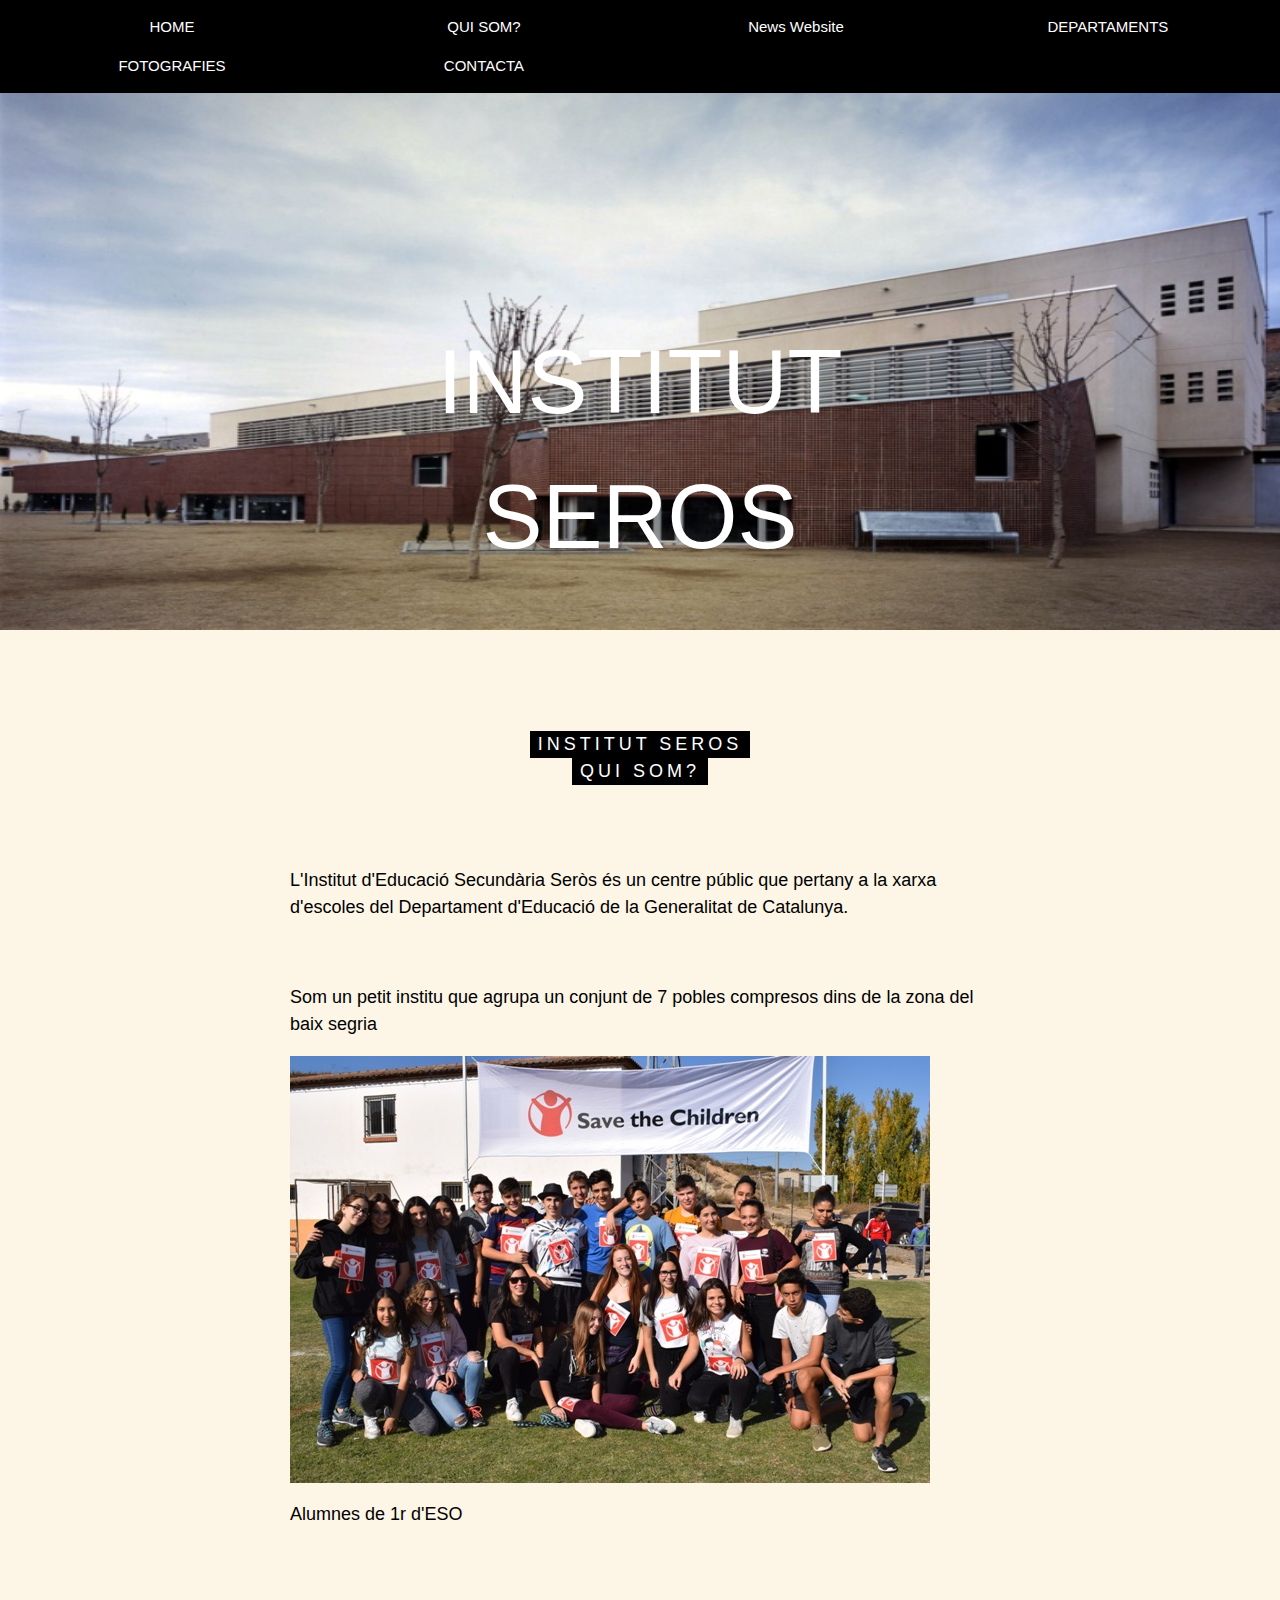
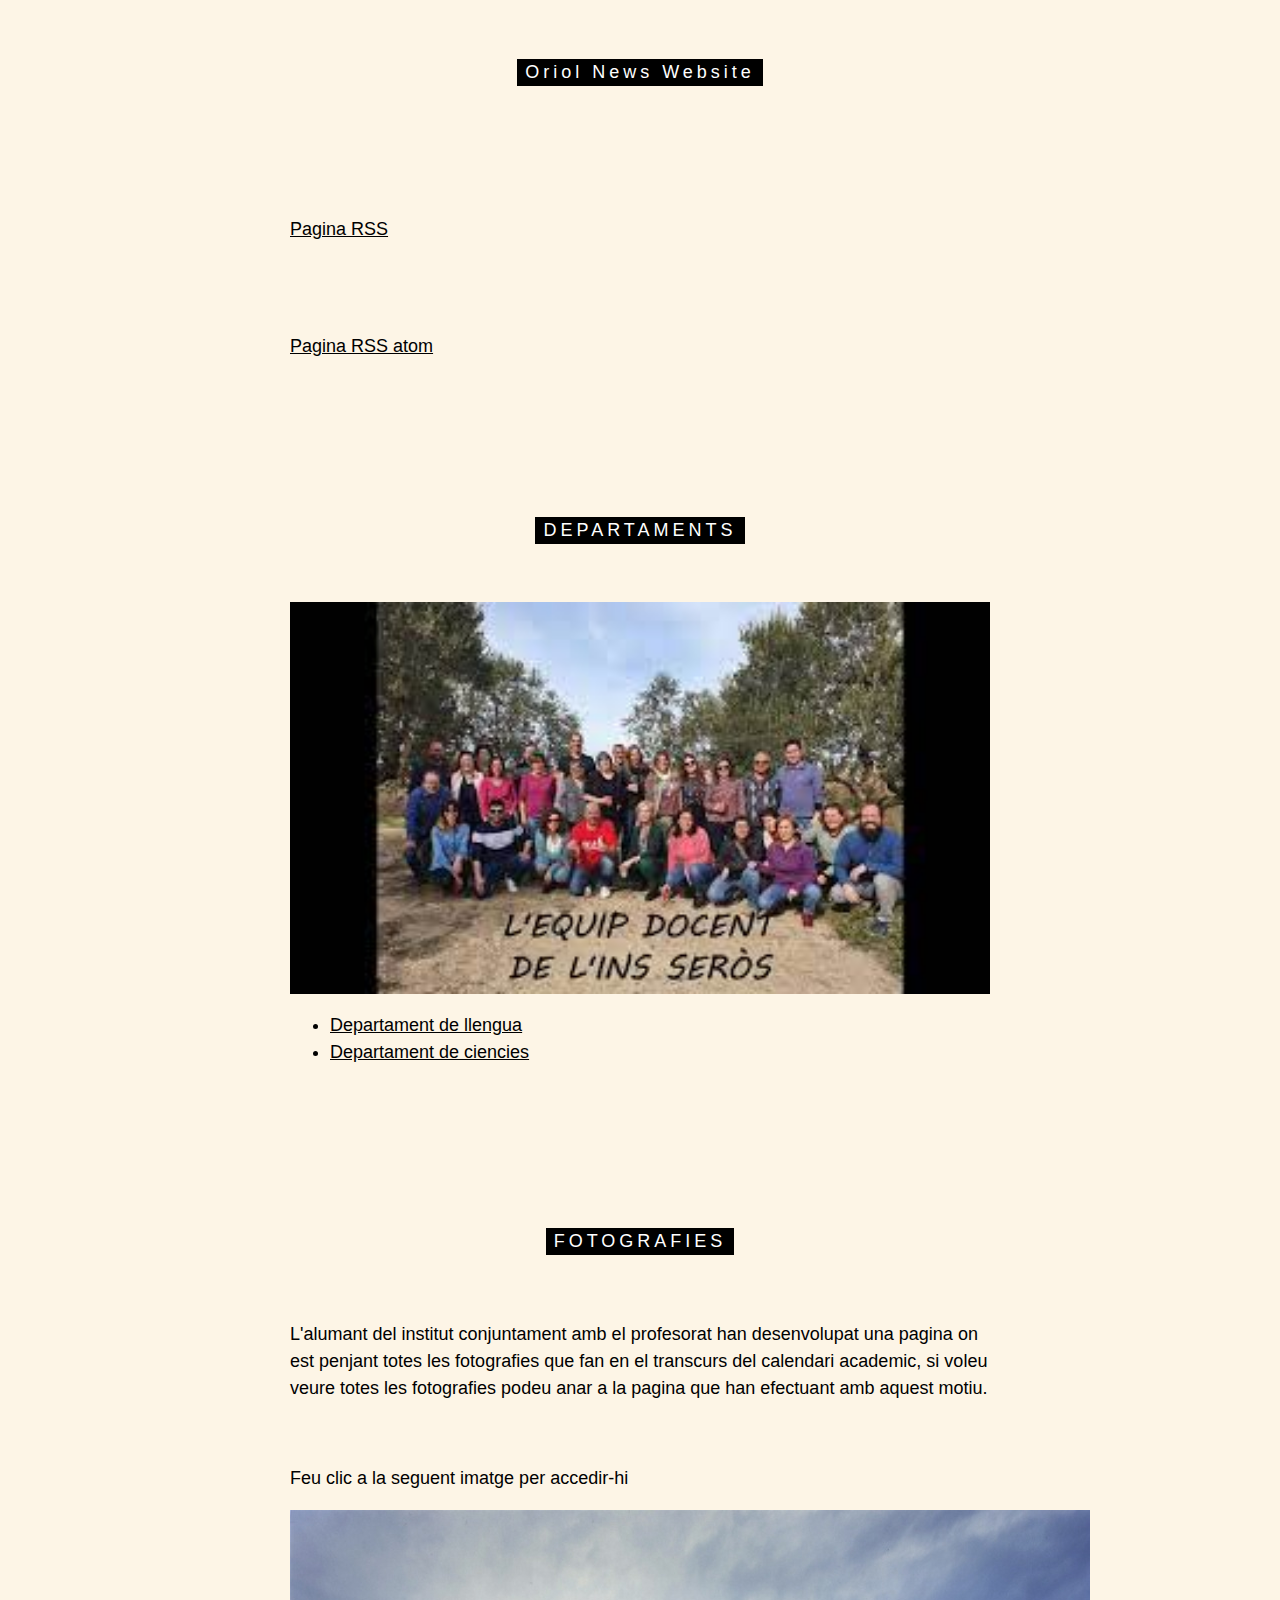
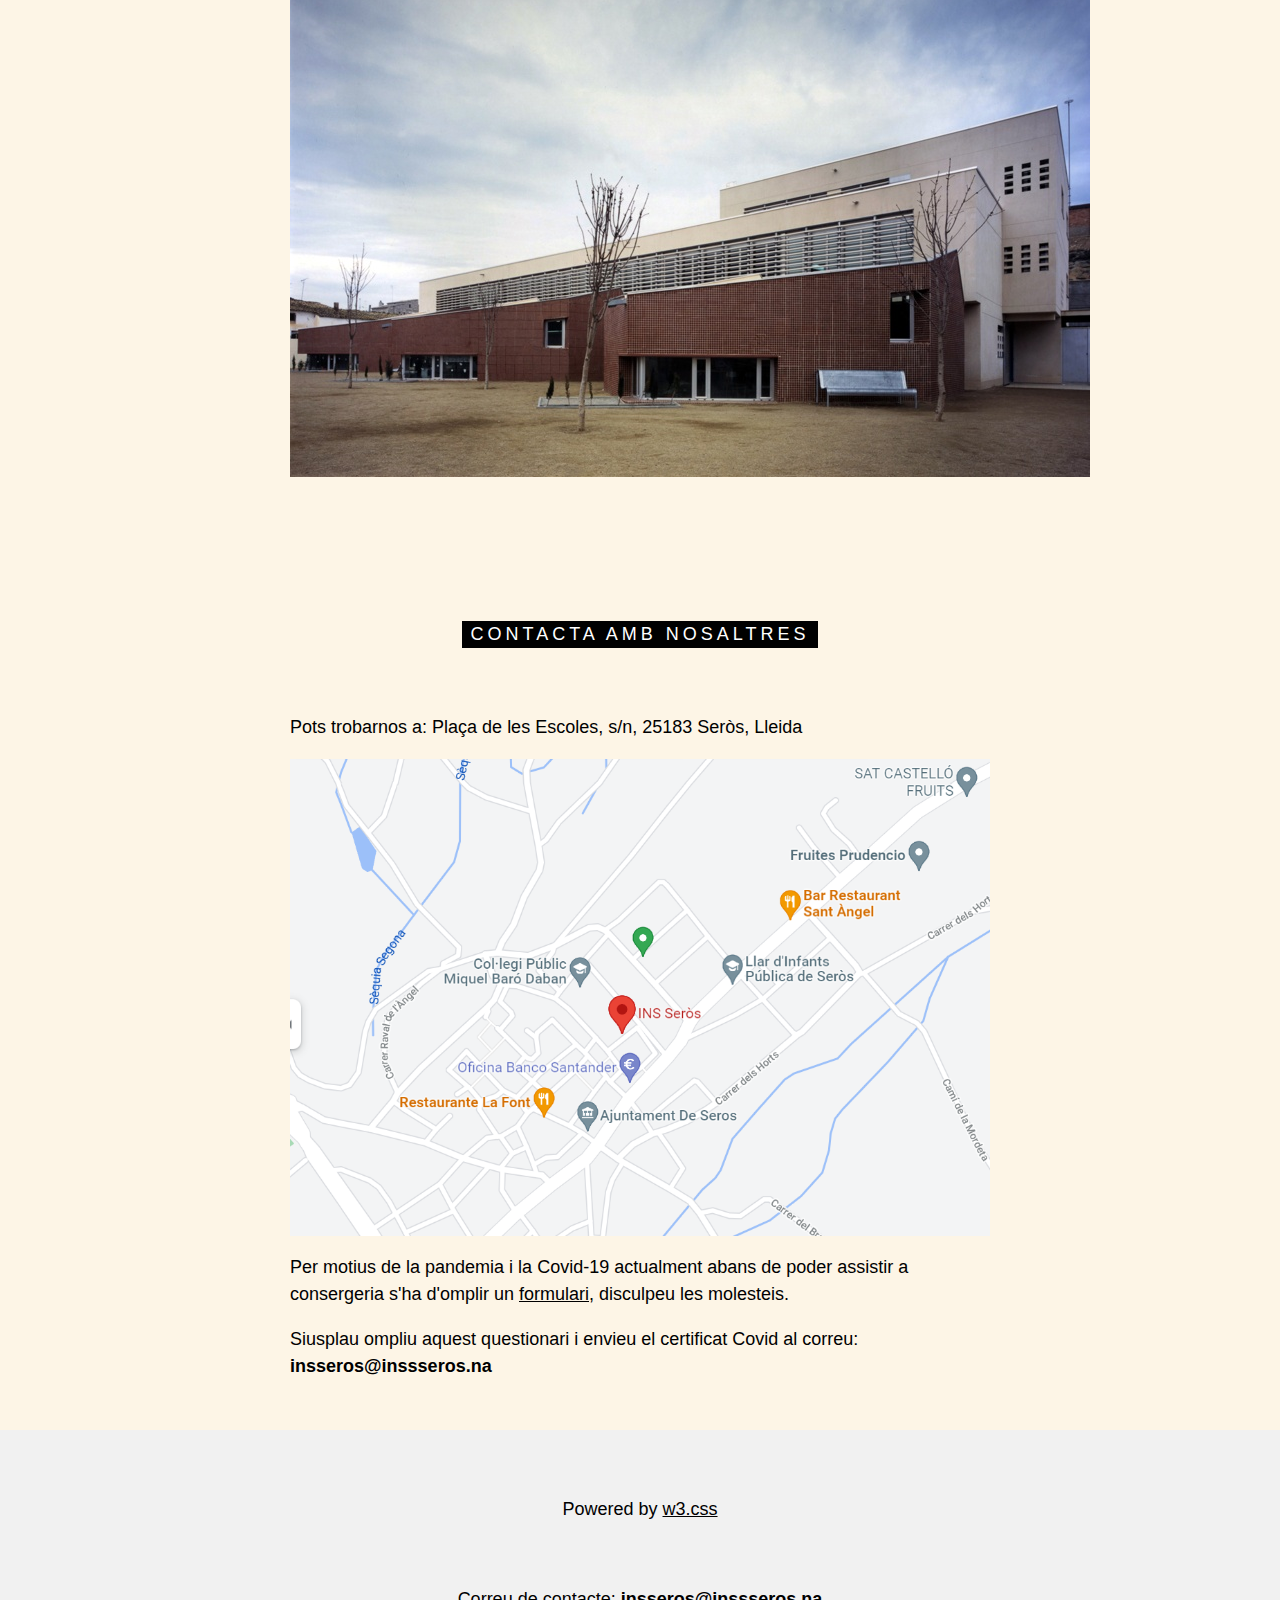
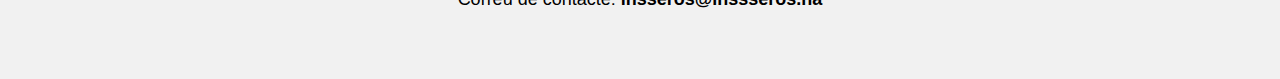
<file: index.html>
<!DOCTYPE html>
<html lang="en">
<head>
    <meta charset="UTF-8">
    <meta http-equiv="X-UA-Compatible" content="IE=edge">
    <meta name="viewport" content="width=device-width, initial-scale=1.0">
    <link rel="stylesheet" href="ESTILS/GeneralStyles.css">
    <link rel="stylesheet" href="ESTILS/w3.css">
    <title>Institut Seros</title>
</head>

<body>


<section class="w3-top">
  <section class="w3-row w3-padding w3-black">
    <section class="w3-col s3">
      <a href="#" class="w3-button w3-block w3-black">HOME</a>
    </section>
    <section class="w3-col s3">
      <a href="#Quisom" class="w3-button w3-block w3-black">QUI SOM?</a>
    </section>
    <section class="w3-col s3">
      <a href="#Horari" class="w3-button w3-block w3-black">News Website</a>
    </section>
    <section class="w3-col s3">
      <a href="#Departaments" class="w3-button w3-block w3-black">DEPARTAMENTS</a>
    </section>
    <section class="w3-col s3">
      <a href="#Fotos" class="w3-button w3-block w3-black">FOTOGRAFIES</a>
  </section>
  <section class="w3-col s3">
    <a href="#Ontrobarnos" class="w3-button w3-block w3-black">CONTACTA</a>
  </section>
  </section>
</section>


<header><img style="height: 630px; width: 1300px;" src="IMATGES/header.jpg" alt="Institut">
  <div class="w3-display-middle w3-center">
    <span class="w3-text-white" style="font-size:90px">INSTITUT<br>SEROS</span>
  </div>
</header>


<section class="w3-sand w3-large">

<section class="w3-container" id="Quisom">
  <br>
  <section class="w3-content" style="max-width:700px">
    <h5 class="w3-center w3-padding-64"><span class="w3-tag w3-wide">INSTITUT SEROS</span><br><span class="w3-tag w3-wide">QUI SOM?</span></h5>
    <p>L'Institut d'Educació Secundària Seròs és un centre públic que pertany a la xarxa d'escoles del Departament d'Educació de la Generalitat de Catalunya.</p><br>
    <p>Som un petit institu que agrupa un conjunt de 7 pobles compresos dins de la zona del baix segria</p>
    <img src="IMATGES/fotoheaderdos.jpg">
    <p>Alumnes de 1r d'ESO</p>
  </section>
</section>


<section class="w3-container" id="Horari">
  <br>
  <br>
  <section class="w3-content" style="max-width:700px">
 
    <h5 class="w3-center w3-padding-48"><span class="w3-tag w3-wide">Oriol News Website</span></h5>  
    <br>
    <br>
    <p><a href="feed.xml" title="Pagina rss de noticies">Pagina RSS</a></p>
    <br>
    <br>
    <p><a href="atomfeed.xml" title="Pagina rssatom de noticies">Pagina RSS atom</a></p>
    <br>
  </section>
</section>

<section class="w3-container" id="Departaments" style="padding-bottom:32px;">
  <br>
  <br>
  <section class="w3-content" style="max-width:700px;">
    <h5 class="w3-center w3-padding-48"><span class="w3-tag w3-wide">DEPARTAMENTS</span></h5>
    <img style="width: 100%;" src="IMATGES/Profes.jpg" alt="Profesorat Ins Seros">
    <br>
    <ul>
      <li><a href="DepLlengua.html">Departament de llengua</a></li>
      <li><a href="DepCiencies.html">Departament de ciencies</a></li>
    </ul>
  </section>
</section>

<section class="w3-container" id="Fotos" style="padding-bottom:32px;">
  <section class="w3-content" style=" max-width:700px;">
    <br>
    <br>
    <h5 class="w3-center w3-padding-48"><span class="w3-tag w3-wide">FOTOGRAFIES</span></h5>
    <p>L'alumant del institut conjuntament amb el profesorat han desenvolupat una pagina on est penjant totes les fotografies que fan en el transcurs del calendari academic, si voleu veure totes les fotografies podeu anar a la pagina que han efectuant amb aquest motiu.</p>
    <br>
    <p>Feu clic a la seguent imatge per accedir-hi</p>
    <a href="Fotografies.html"><img src="IMATGES/header.jpg" alt="fotografies"></a>
    
  </section>
</section>

<section class="w3-container" id="Ontrobarnos" style="padding-bottom:32px;">
  <br>
  <br>
  <section class="w3-content" style="max-width:700px">
    <h5 class="w3-center w3-padding-48"><span class="w3-tag w3-wide">CONTACTA AMB NOSALTRES</span></h5>
    <p>Pots trobarnos a: Plaça de les Escoles, s/n, 25183 Seròs, Lleida</p>
    <img src="IMATGES/ubiseros.PNG" class="w3-image" style="width:100%">
    <p> Per motius de la pandemia i la Covid-19 actualment abans de poder assistir a consergeria s'ha d'omplir un <a href="Formulari.html">formulari</a>, disculpeu les molesteis.</p>
    <p>Siusplau ompliu aquest questionari i envieu el certificat Covid al correu: <strong>insseros@inssseros.na</strong></p>
  </section>
</section>

</section>

<footer class="w3-center w3-light-grey w3-padding-48 w3-large">
  <p>Powered by <a href="https://www.w3schools.com/w3css/default.asp" title="W3.CSS" target="_blank" class="w3-hover-text-green">w3.css</a></p><br>
  <p>Correu de contacte: <strong>insseros@inssseros.na</strong></p>
</footer>

</body>
</html>
</file>
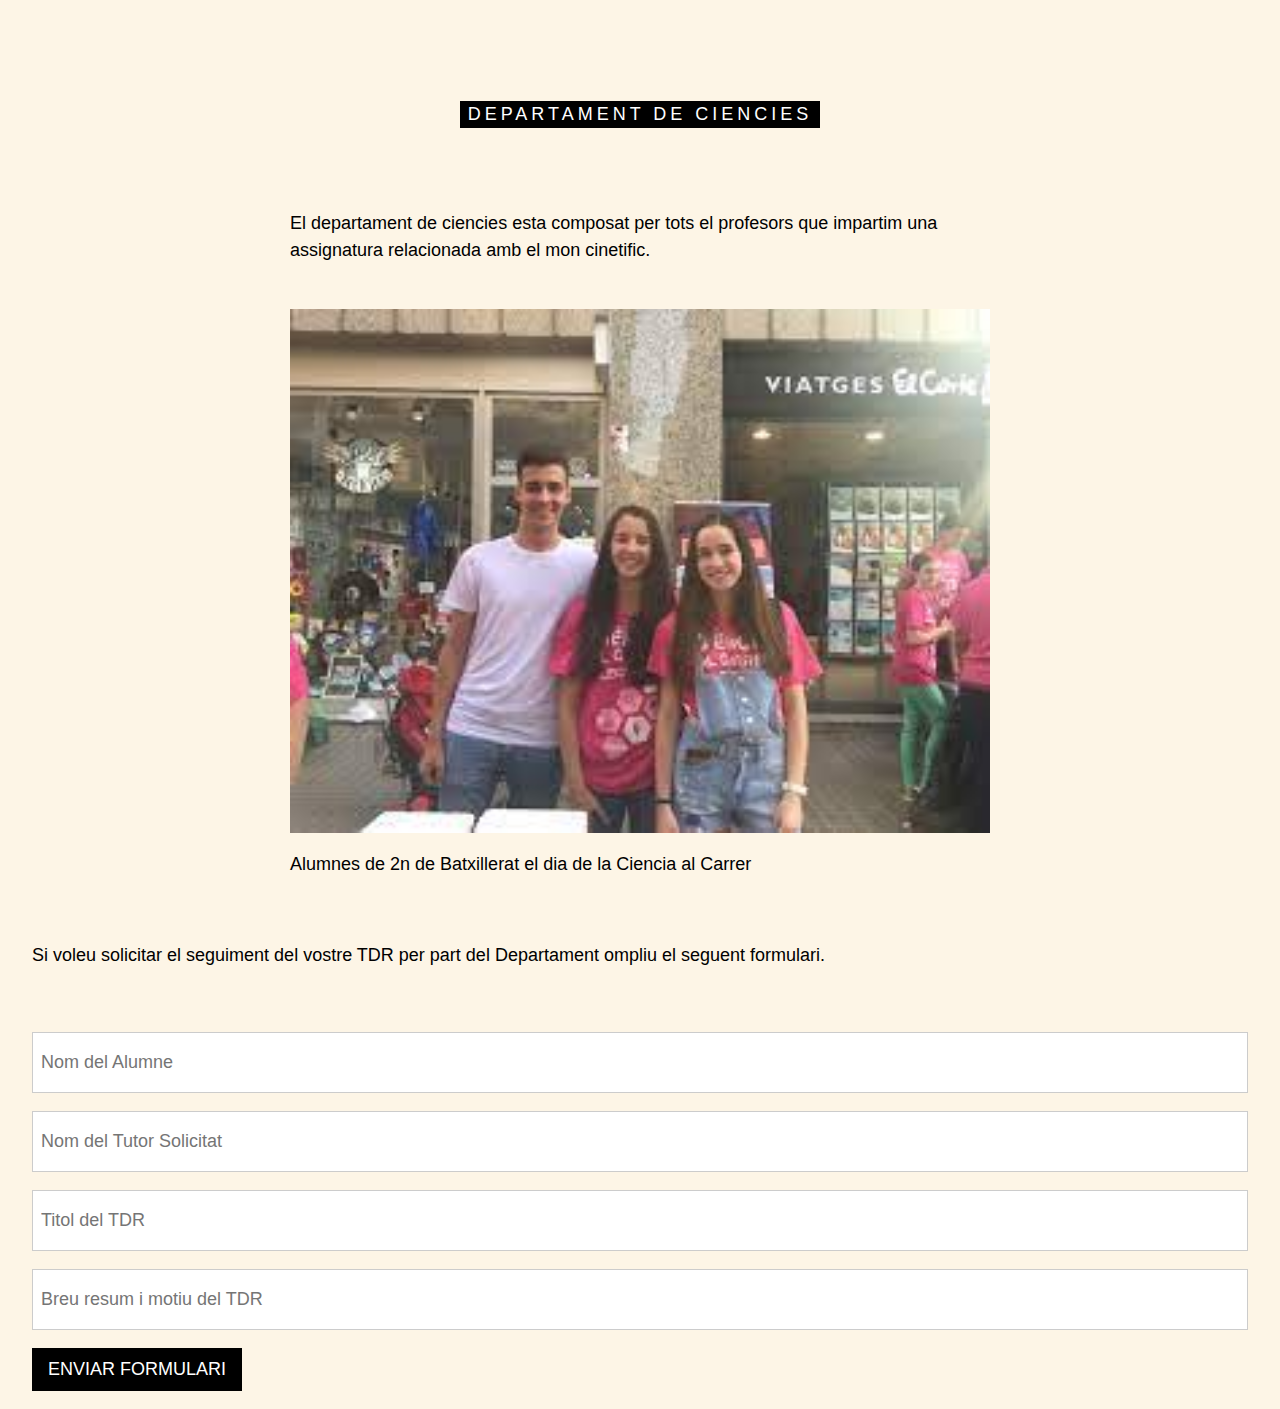
<file: DepCiencies.html>
<!DOCTYPE html>
<html lang="en">
<head>
    <meta charset="UTF-8">
    <meta http-equiv="X-UA-Compatible" content="IE=edge">
    <meta name="viewport" content="width=device-width, initial-scale=1.0">
    <link rel="stylesheet" href="ESTILS/GeneralStyles.css">
    <link rel="stylesheet" href="ESTILS/w3.css">
    <title>Institut Seros DepCiencies</title>
</head>
<body>
    <section class="w3-sand w3-large">

        <section class="w3-container" >
          <br>
          <section class="w3-content" style="max-width:700px">
            <h5 class="w3-center w3-padding-64"><span class="w3-tag w3-wide">DEPARTAMENT DE CIENCIES</h5>
            <p>El departament de ciencies esta composat per tots el profesors que impartim una assignatura relacionada amb el mon cinetific.</p>
            <br>
            
            <img style="width: 100%;" src="IMATGES/DepCiencia.jpg">
            <p>Alumnes de 2n de Batxillerat el dia de la Ciencia al Carrer</p>
          </section>
          <section class="w3-container">
            <br>
            <p>Si voleu solicitar el seguiment del vostre TDR per part del Departament ompliu el seguent formulari.</p>
            <br>
            <form action="/action_page.php" target="_blank">
                <p><input class="w3-input w3-padding-16 w3-border" type="text" placeholder="Nom del Alumne" required name="Nom"></p>
                <p><input class="w3-input w3-padding-16 w3-border" type="text" placeholder="Nom del Tutor Solicitat" required name="Nom"></p>
                <p><input class="w3-input w3-padding-16 w3-border" type="text" placeholder="Titol del TDR" required name="Message"></p>
                <p><input class="w3-input w3-padding-16 w3-border" type="text" placeholder="Breu resum i motiu del TDR" required name="Message"></p>
                <p><button class="w3-button w3-black" type="submit">ENVIAR FORMULARI</button></p>
              </form>
          </section>
        </section>
    </section>
</body>
</html>
</file>
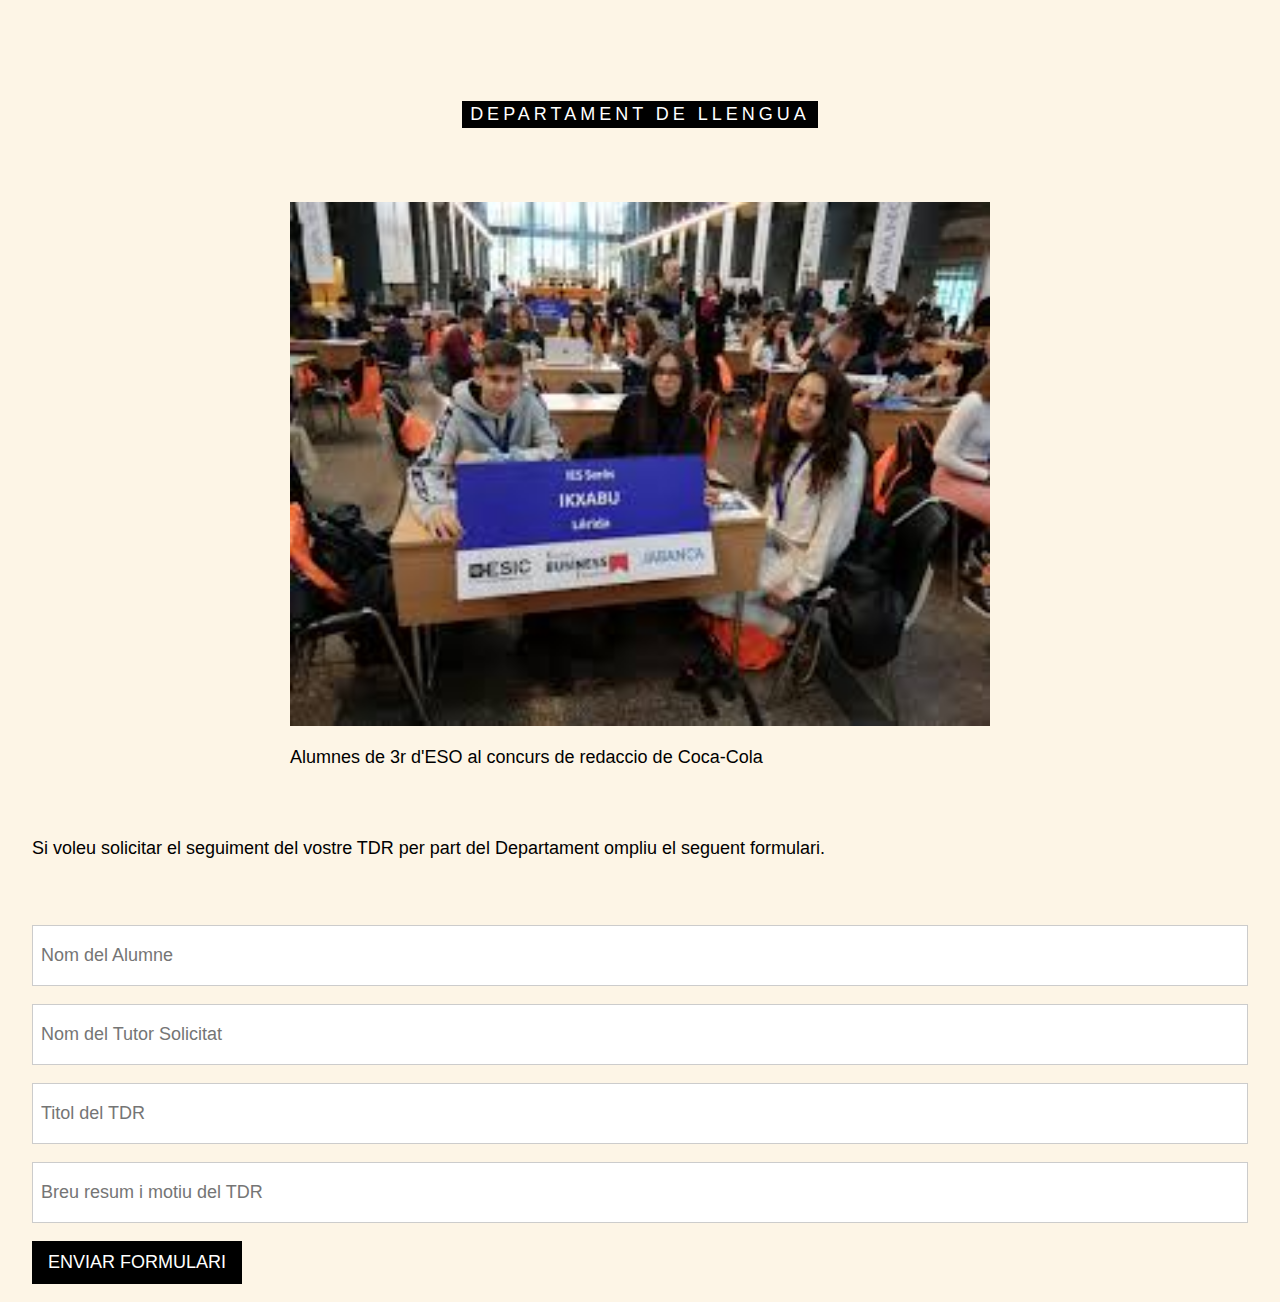
<file: DepLlengua.html>
<!DOCTYPE html>
<html lang="en">
<head>
    <meta charset="UTF-8">
    <meta http-equiv="X-UA-Compatible" content="IE=edge">
    <meta name="viewport" content="width=device-width, initial-scale=1.0">
    <link rel="stylesheet" href="ESTILS/GeneralStyles.css">
    <link rel="stylesheet" href="ESTILS/w3.css">
    <title>Institut Seros DepLlengua</title>
</head>
<body>
    <section class="w3-sand w3-large">

        <section class="w3-container" >
          <br>
          <section class="w3-content" style="max-width:700px">
            <h5 class="w3-center w3-padding-64"><span class="w3-tag w3-wide">DEPARTAMENT DE LLENGUA</h5>
            
            <img style="width: 100%;" src="IMATGES/DepLlengua.jpg">
            <p>Alumnes de 3r d'ESO al concurs de redaccio de Coca-Cola</p>
          </section>
          <section class="w3-container">
            <br>
            <p>Si voleu solicitar el seguiment del vostre TDR per part del Departament ompliu el seguent formulari.</p>
            <br>
            <form action="/action_page.php" target="_blank">
                <p><input class="w3-input w3-padding-16 w3-border" type="text" placeholder="Nom del Alumne" required name="Nom"></p>
                <p><input class="w3-input w3-padding-16 w3-border" type="text" placeholder="Nom del Tutor Solicitat" required name="Nom"></p>
                <p><input class="w3-input w3-padding-16 w3-border" type="text" placeholder="Titol del TDR" required name="Message"></p>
                <p><input class="w3-input w3-padding-16 w3-border" type="text" placeholder="Breu resum i motiu del TDR" required name="Message"></p>
                <p><button class="w3-button w3-black" type="submit">ENVIAR FORMULARI</button></p>
              </form>
          </section>
        </section>
    </section>
</body>
</html>
</file>
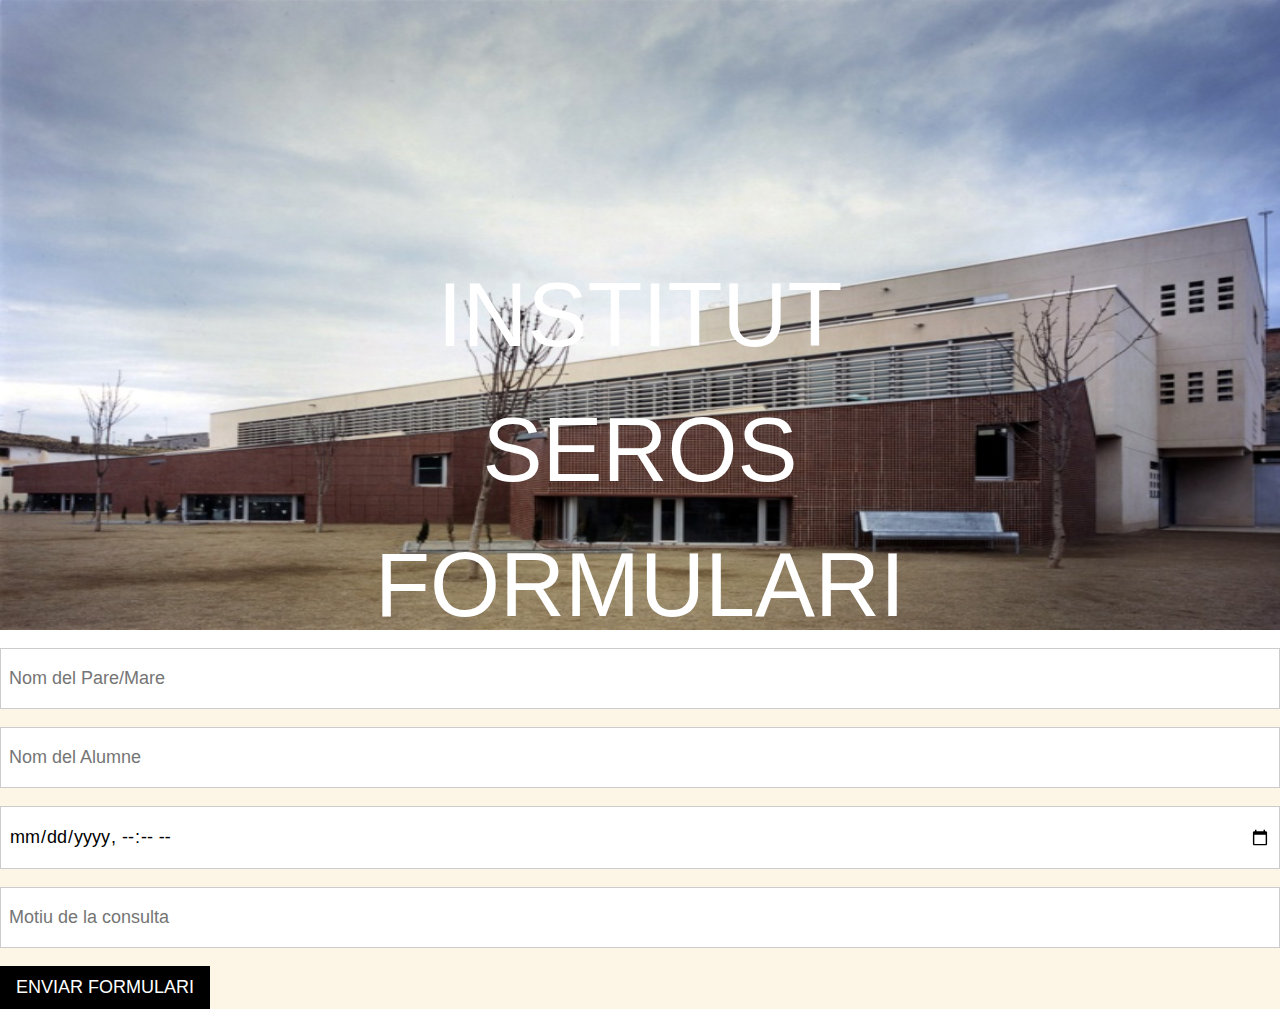
<file: Formulari.html>
<!DOCTYPE html>
<html lang="en">
<head>
    <meta charset="UTF-8">
    <meta http-equiv="X-UA-Compatible" content="IE=edge">
    <meta name="viewport" content="width=device-width, initial-scale=1.0">
    <link rel="stylesheet" href="ESTILS/GeneralStyles.css">
    <link rel="stylesheet" href="ESTILS/w3.css">
    <title>Formulari</title>
</head>

<header><img style="height: 630px; width: 1300px;" src="IMATGES/header.jpg" alt="Institut">
    <div class="w3-display-middle w3-center">
      <span class="w3-text-white" style="font-size:90px">INSTITUT<br>SEROS<br>FORMULARI</span>
    </div>
</header>
<div class="w3-sand w3-large">
<body>

    <form action="/action_page.php" target="_blank">
        <p><input class="w3-input w3-padding-16 w3-border" type="text" placeholder="Nom del Pare/Mare" required name="Nom"></p>
        <p><input class="w3-input w3-padding-16 w3-border" type="text" placeholder="Nom del Alumne" required name="Nom"></p>
        <p><input class="w3-input w3-padding-16 w3-border" type="datetime-local" placeholder="Data" required name="date" value=""></p>
        <p><input class="w3-input w3-padding-16 w3-border" type="text" placeholder="Motiu de la consulta" required name="Message"></p>
        <p><button class="w3-button w3-black" type="submit">ENVIAR FORMULARI</button></p>
      </form>
</div>
</body>
</html>
</file>
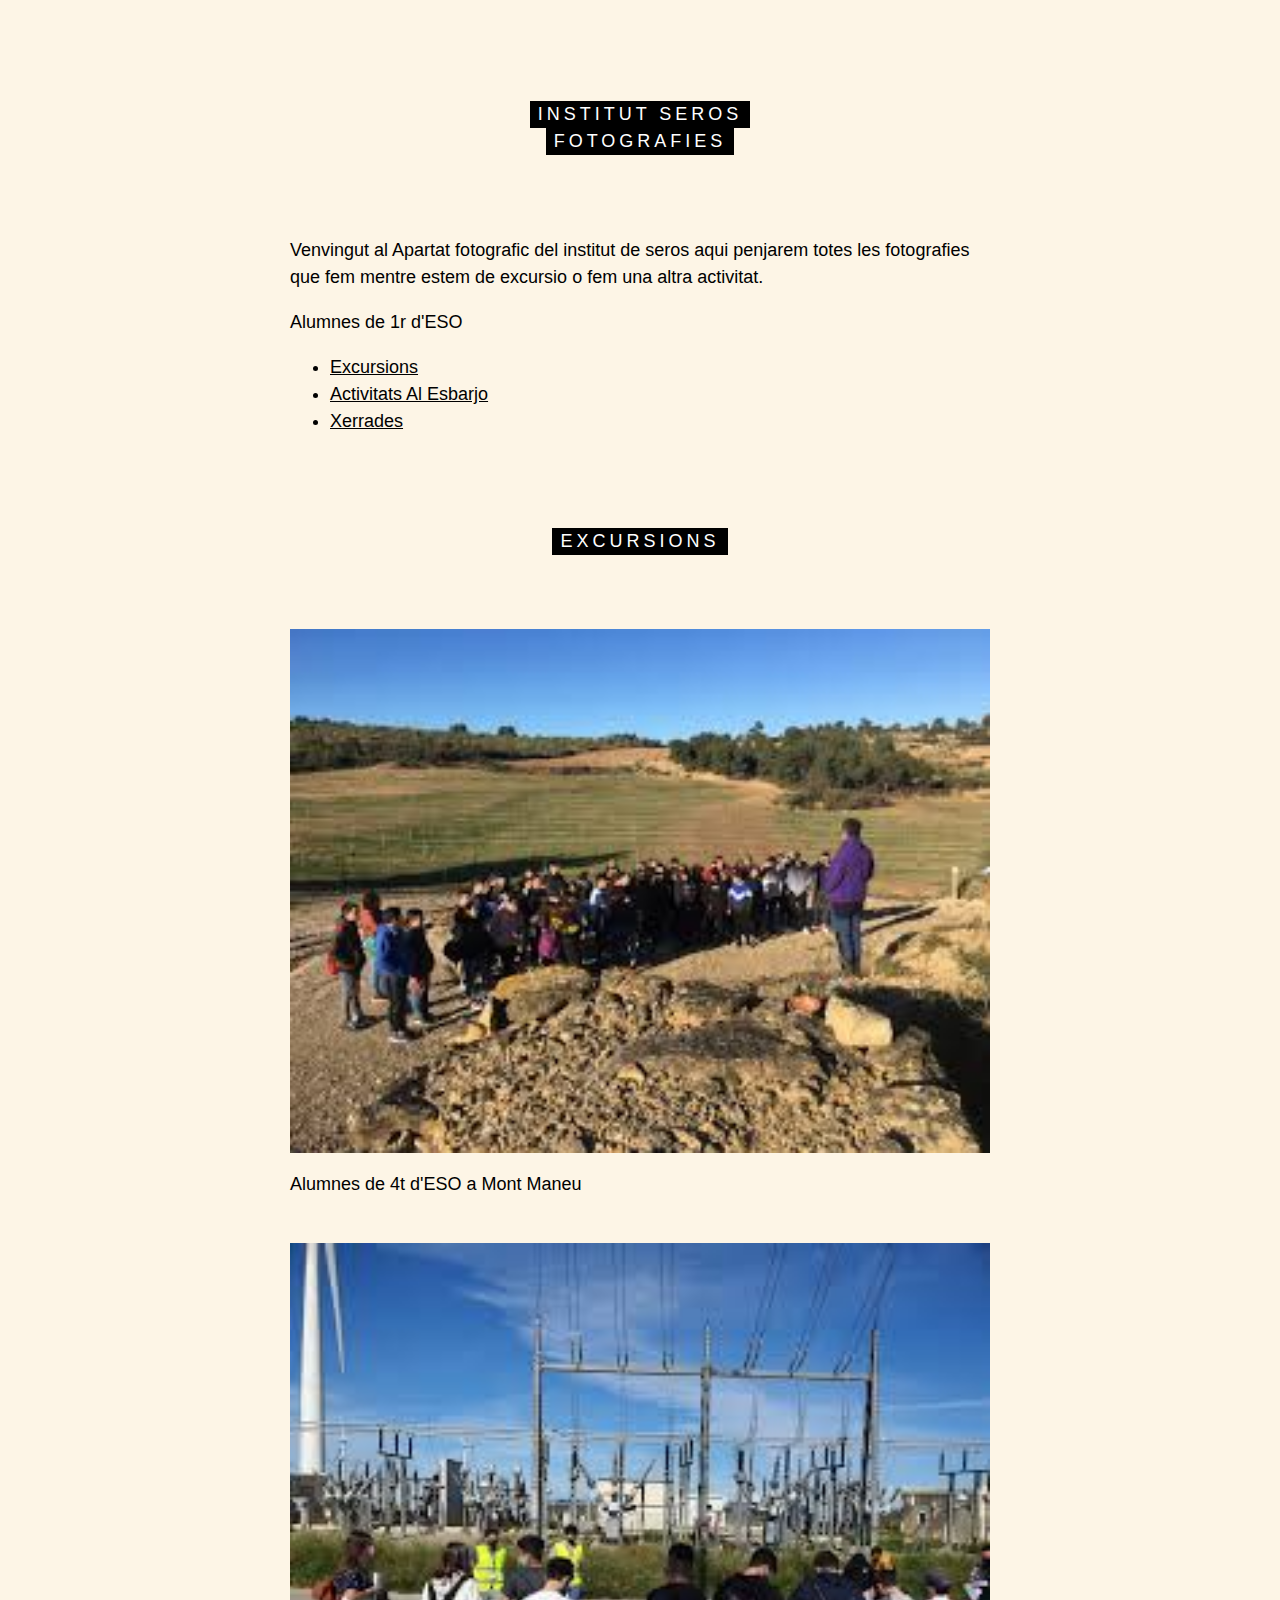
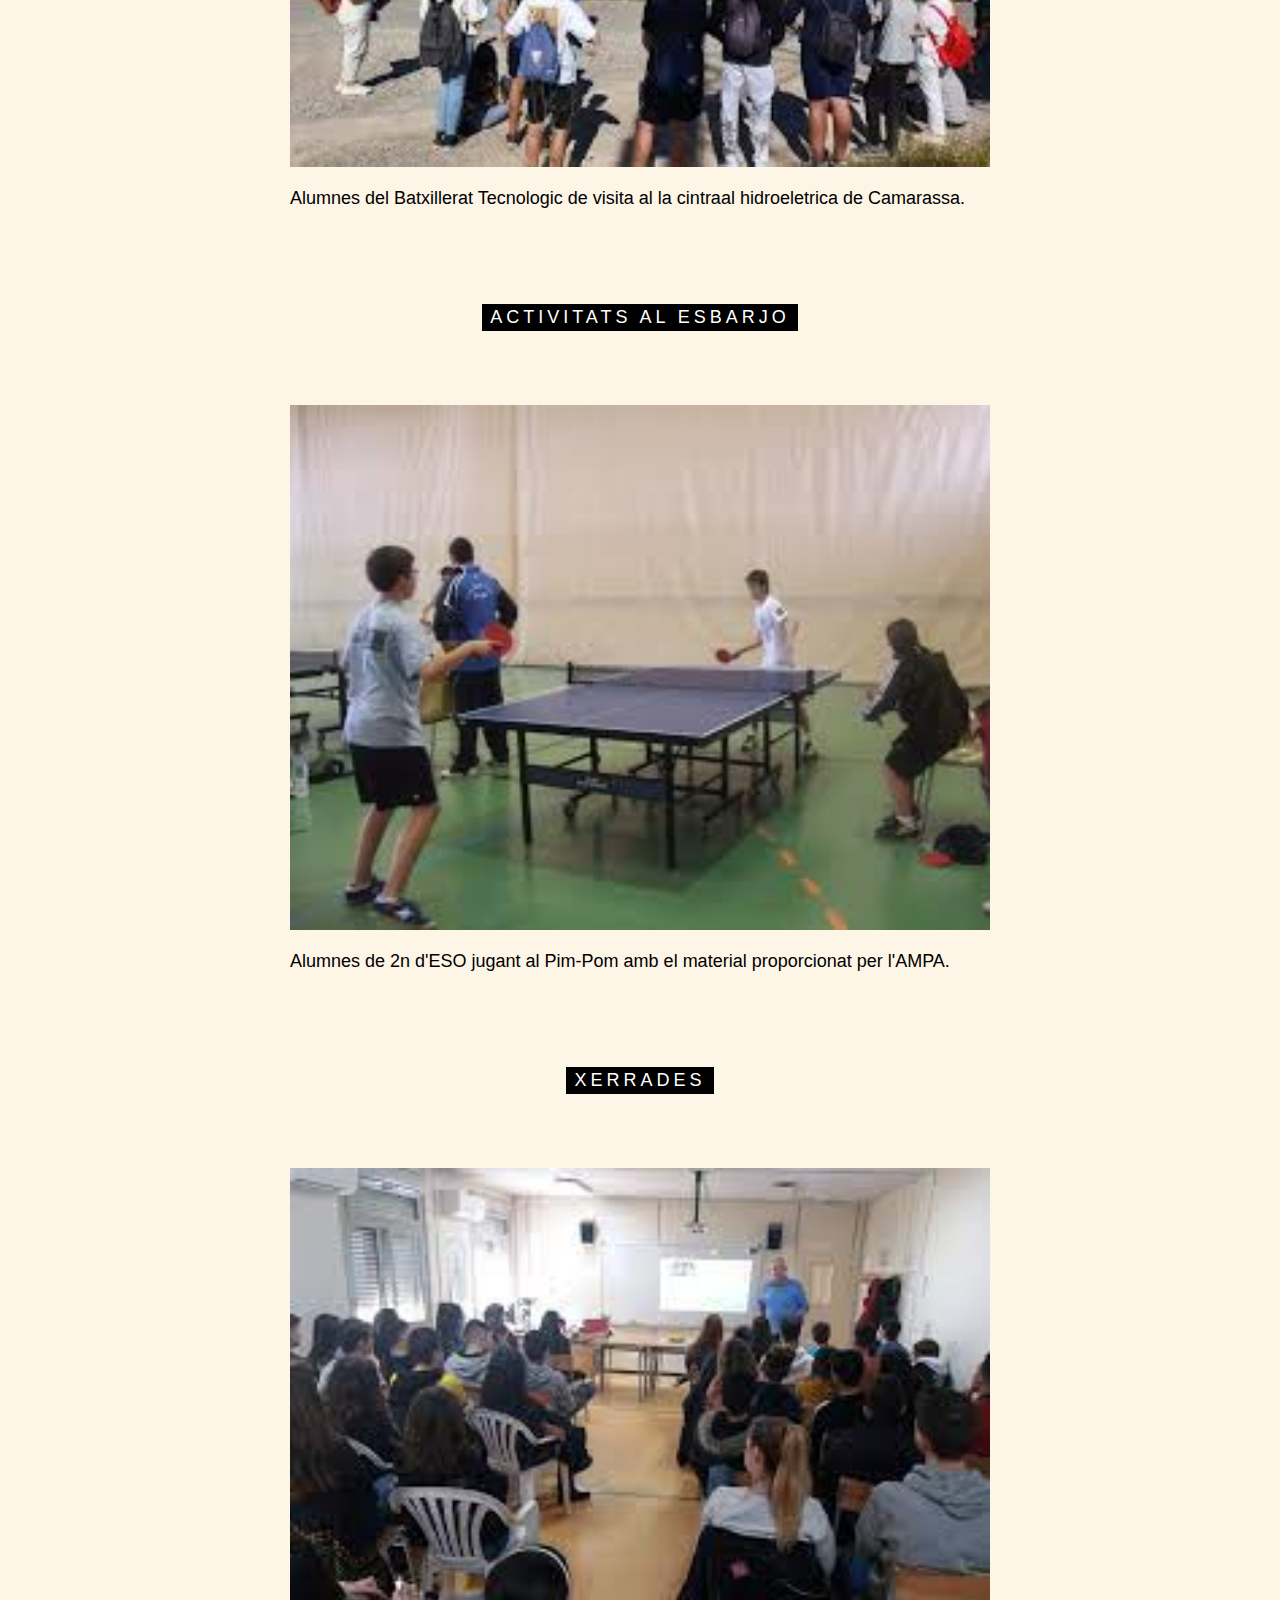
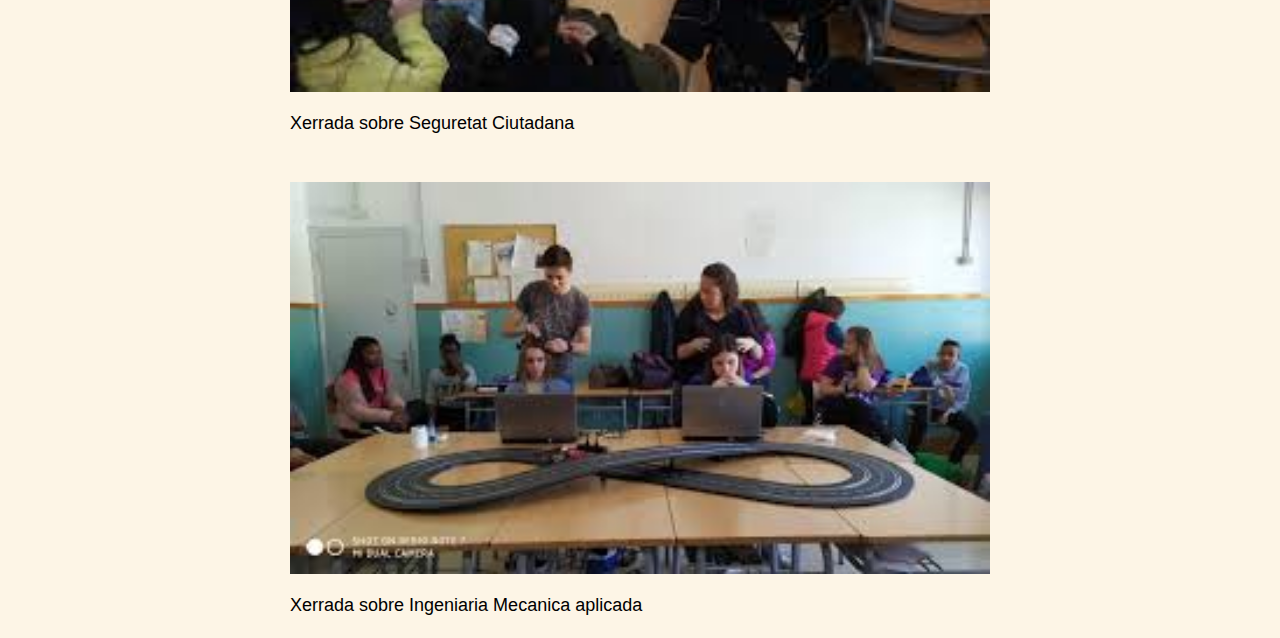
<file: Fotografies.html>
<!DOCTYPE html>
<html lang="en">
<head>
    <meta charset="UTF-8">
    <meta http-equiv="X-UA-Compatible" content="IE=edge">
    <meta name="viewport" content="width=device-width, initial-scale=1.0">
    <link rel="stylesheet" href="ESTILS/GeneralStyles.css">
    <link rel="stylesheet" href="ESTILS/w3.css">
    <title>Institut Seros Fotografies</title>
</head>
<body>
<section class="w3-sand w3-large">

    <section class="w3-container">
      <br>
        <section class="w3-content" style="max-width:700px">
            <h5 class="w3-center w3-padding-64"><span class="w3-tag w3-wide">INSTITUT SEROS</span><br><span class="w3-tag w3-wide">FOTOGRAFIES</span></h5>
            <p>Venvingut al Apartat fotografic del institut de seros aqui penjarem totes les fotografies que fem mentre estem de excursio o fem una altra activitat.</p>
            <p>Alumnes de 1r d'ESO</p>
            <ul>
                <li>
                    <a href="#Excursions">Excursions</a>
                </li>
                <li>
                    <a href="#Activitats-pati">Activitats Al Esbarjo</a>
                </li>
                <li>
                    <a href="#Xerrades">Xerrades</a>
                </li>
            </ul>
        </section>
    </section>

    <section class="w3-container" id="Excursions">
        <section class="w3-content" style="max-width: 700px;">
            <h5 class="w3-center w3-padding-64"><span class="w3-tag w3-wide">EXCURSIONS</span></h5>
            <img style="width: 100%;" src="IMATGES/Excursio1.jpg" alt="Excursio">
            <p>Alumnes de 4t d'ESO a Mont Maneu</p>
            <br>
            <img style="width: 100%;" src="IMATGES/Excursio2.jpg" alt="Excursio Hidro">
            <p>Alumnes del Batxillerat Tecnologic de visita al la cintraal hidroeletrica de Camarassa.</p>
        </section>
    </section>

    <section class="w3-container" id="Activitats-pati">
        <section class="w3-content" style="max-width: 700px;">
            <h5 class="w3-center w3-padding-64"><span class="w3-tag w3-wide">ACTIVITATS AL ESBARJO</span></h5>
            <img style="width: 100%;" src="IMATGES/Pati1.jpg" alt="Pim-Pom Pati">
            <p>Alumnes de 2n d'ESO jugant al Pim-Pom amb el material proporcionat per l'AMPA.</p>
        </section>
    </section>

    <section class="w3-container" id="Xerrades">
        <section class="w3-content" style="max-width: 700px;">
            <h5 class="w3-center w3-padding-64"><span class="w3-tag w3-wide">XERRADES</span></h5>
            <img style="width: 100%;" src="IMATGES/Xerrada1.jpg" alt="Xerrada Mossos">
            <p>Xerrada sobre Seguretat Ciutadana</p>
            <br>
            <img style="width: 100%;" src="IMATGES/Xerrada2.jpg" alt="Xerrada Ingeniaria">
            <p>Xerrada sobre Ingeniaria Mecanica aplicada</p>
        </section>
    </section>

</section>


    </section>
</body>
</html>
</file>
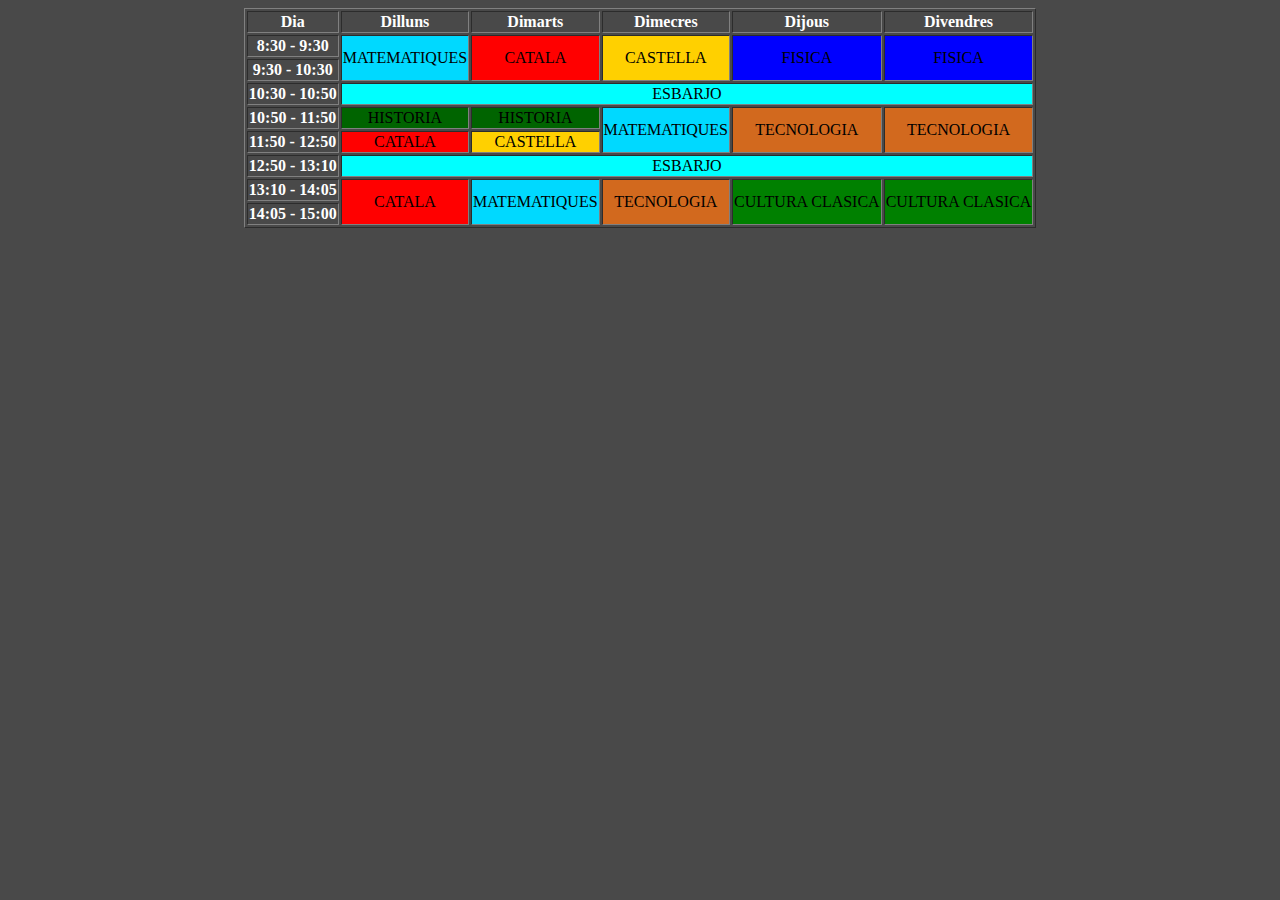
<file: Horari.html>
<!DOCTYPE html>
<html lang="en">
    <head>
    <meta charset="UTF-8">
    <meta http-equiv="X-UA-Compatible" content="IE=edge">
    <meta name="viewport" content="width=device-width, initial-scale=1.0">
    <title>Document</title>
    <link rel="stylesheet" href="ESTILS/HorariStyles.css">
    </head>
    <body>
        <div style="text-align:center;">
        <table border="1" style="margin: 0 auto;">

            <tr>
                <th>Dia</th>
                <th>Dilluns</th>
                <th>Dimarts</th>
                <th>Dimecres</th>
                <th>Dijous</th>
                <th>Divendres</th>
            </tr>
          
            <tr>
          
                <th>8:30 - 9:30</th> 
                <td class="mat" rowspan="2">MATEMATIQUES</td>          
                <td class="cat" rowspan="2">CATALA</td>
                <td class="cas" rowspan="2">CASTELLA</td>          
                <td class="fi" rowspan="2">FISICA</td>
                <td class="fi" rowspan="2">FISICA</td>
          
            </tr>
          
            <tr>
          
                <th>9:30 - 10:30</th>
          
            </tr>
          
            <tr>
          
                <th>10:30 - 10:50</th>
                <td class="esbarjo" colspan="5">ESBARJO</td>

            </tr>

            <tr>
          
                <th>10:50 - 11:50</th>
                <td class="his">HISTORIA</td>
                <td class="his">HISTORIA</td>
                <td class="mat" rowspan="2">MATEMATIQUES</td>
                <td class="tec" rowspan="2">TECNOLOGIA</td>
                <td class="tec" rowspan="2">TECNOLOGIA</td>
          
            </tr>

            <tr>
          
                <th>11:50 - 12:50</th>
                <td class="cat">CATALA</td>
                <td class="cas">CASTELLA</td>
                
                
          
            </tr>

            <tr>
          
                <th>12:50 - 13:10</th>
                <td class="esbarjo" colspan="5">  ESBARJO  </td>
                
          
            </tr>

            <tr>
          
                <th>13:10 - 14:05</th>
                <td class="cat" rowspan="2">CATALA</td>
                <td class="mat" rowspan="2">MATEMATIQUES</td>
                <td class="tec" rowspan="2">TECNOLOGIA</td>
                <td class="cult" rowspan="2">CULTURA CLASICA</td>
                <td class="cult" rowspan="2">CULTURA CLASICA</td>
          
            </tr>

            <tr>
          
                <th>14:05 - 15:00</th>
          
            </tr>
          
          </table>
    </body>
</html>
</file>
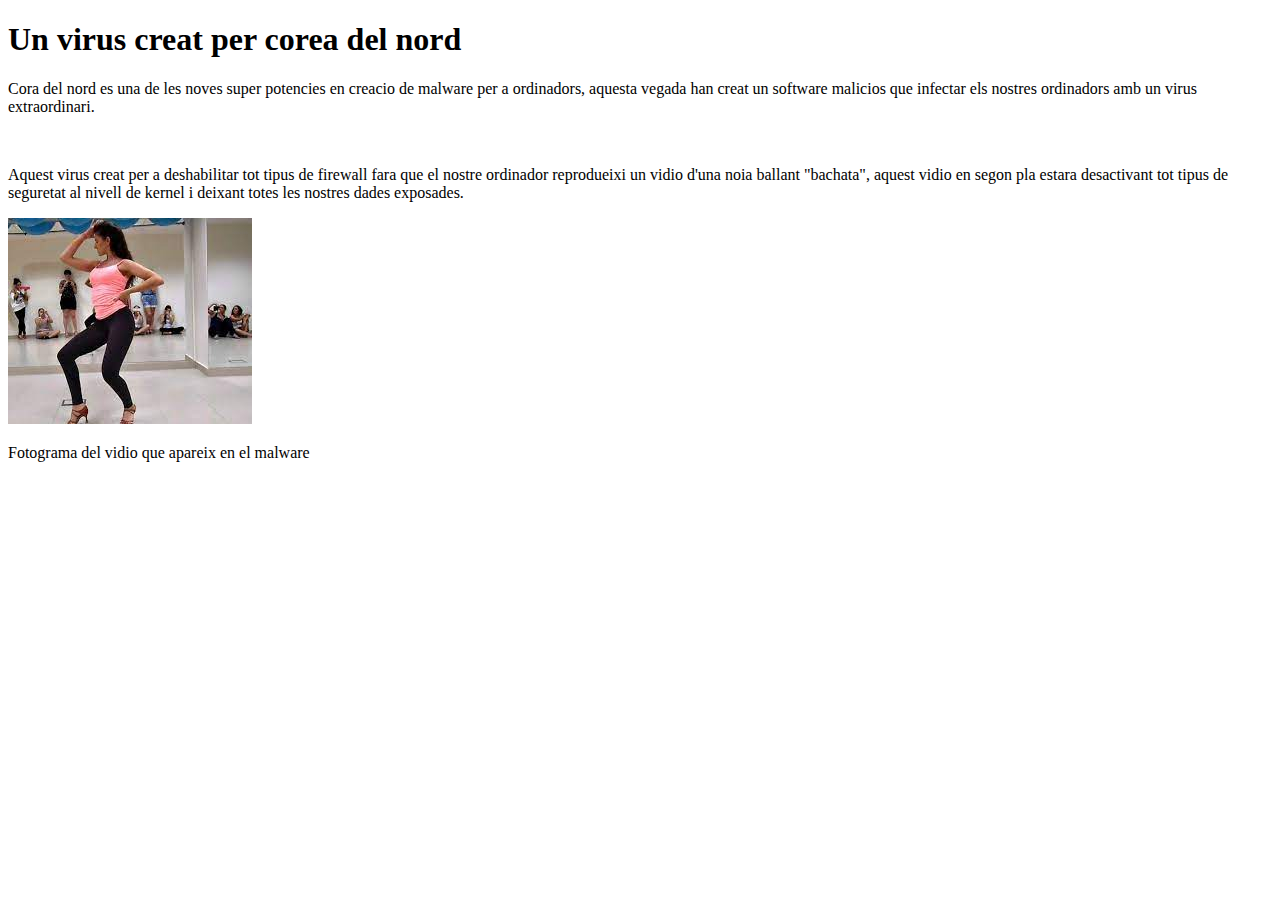
<file: Noticia1.html>
<!DOCTYPE html>
<html lang="en">
<head>
    <meta charset="UTF-8">
    <meta http-equiv="X-UA-Compatible" content="IE=edge">
    <meta name="viewport" content="width=device-width, initial-scale=1.0">
    <title>Document</title>
</head>
<body>
    <h1>Un virus creat per corea del nord</h1>
    <p>Cora del nord es una de les noves super potencies en creacio de malware per a ordinadors, aquesta vegada han creat un software malicios que infectar els nostres ordinadors amb un virus extraordinari.</p><br>
    <p>Aquest virus creat per a deshabilitar tot tipus de firewall fara que el nostre ordinador reprodueixi un vidio d'una noia ballant "bachata", aquest vidio en segon pla estara desactivant tot tipus de seguretat al nivell de kernel i deixant totes les nostres dades exposades.</p>
    <img src="IMATGES/Bachatita.jpg" alt="Vidio bachata"><br>
    <p>Fotograma del vidio que apareix en el malware</p>
</body>
</html>
</file>
<file: ESTILS/GeneralStyles.css>
body, html {
  height: 100%;
  font-family: "Inconsolata", sans-serif;
}

.menu {
  display: none;
}

body{
  background-color: white;
}
</file>
<file: ESTILS/HorariStyles.css>
body{
    background-color: rgba(0, 0, 0, 0.712);
}
th{
    color: rgb(255, 255, 255);
}

.tec{
    color: rgb(0, 0, 0);
    background-color: rgb(210, 105, 30);
}

.esbarjo{
    color: black;
    background-color: rgba(0, 255, 255);
}

.cult{
    color: black;
    background-color: rgb(0, 128, 0);
}

.fi{
    color: black;
    background-color: blue;
}

.mat{
    color: black;
    background-color: rgb(0, 217, 255);
}

.cat{
    color: black;
    background-color: red;
}

.cas{
    color: black;
    background-color: rgb(255, 208, 0);
}

.his{
    color: black;
    background-color: darkgreen;
}
</file>
